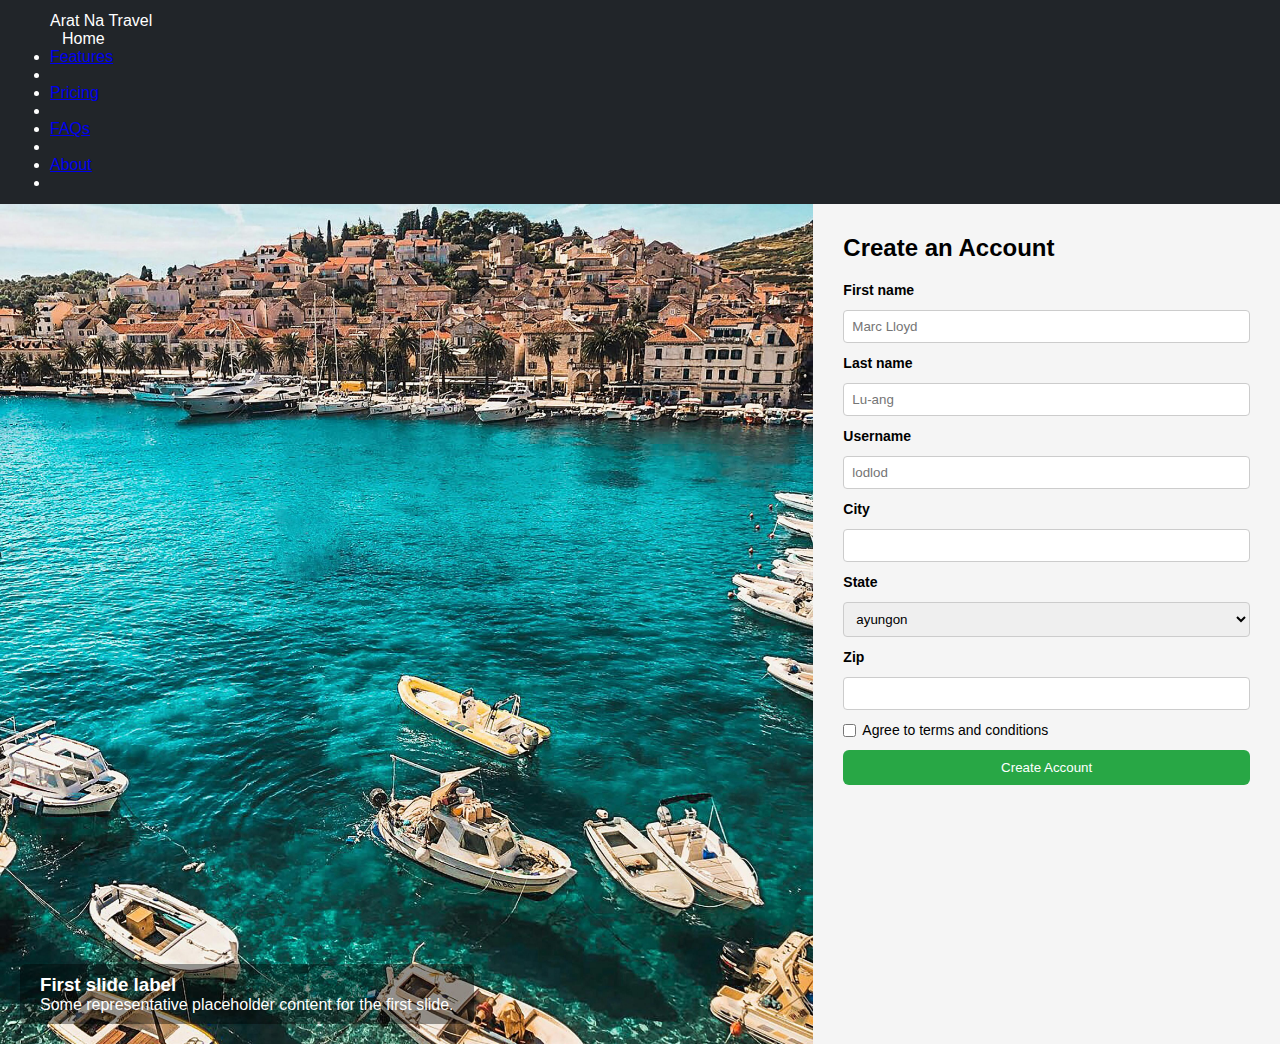
<file: prelim/index.html>
<!DOCTYPE html>
<html lang="en">
<head>
    <meta charset="UTF-8">
    <meta name="viewport" content="width=device-width, initial-scale=1.0">
    <link rel="stylesheet" href="style.css">
    <title>Arat Na Travel</title>
</head>
<body>
    
    <nav class="navbar">
    <div class="arat">Arat Na Travel<div>
        <ul class="nav-links">
            <li><a href="#" class=" Active">Home</a></ul>
            <li><a href="#">Features</a><Li>
            <li><a href="#">Pricing</a><Li></Li>
            <li><a href="#">FAQs</a><Li></Li>
            <li><a href="#">About</a><Li></Li>
        </ul>
    </nav>

    <div class="container">
        
        <div class="carousel">
            <img src="images/pexels-vince-2265876.jpg" alt="Travel">
            <div class="caption">
                <h3>First slide label</h3>
                <p>Some representative placeholder content for the first slide.</p>
            </div>
        </div>

        <div class="form-container">
            <h2>Create an Account</h2>
            <form>
                <label>First name</label>
                <input type="text" placeholder="Marc Lloyd">

                <label>Last name</label>
                <input type="text" placeholder="Lu-ang">

                <label>Username</label>
                <input type="text" placeholder="lodlod">

                <label>City</label>
                <input type="text">

                <label>State</label>
                <select>
                    <option>ayungon</option>
                    <option>bais</option>
                    <option>dumaguete</option>
                    <option>tanjay</option>
                </select>

                <label>Zip</label>
                <input type="text">

                <div class="terms">
                    <input type="checkbox"> Agree to terms and conditions
                </div>

                <button type="submit">Create Account</button>
            </form>
        </div>
    </div>
</body>
</html>
</file>
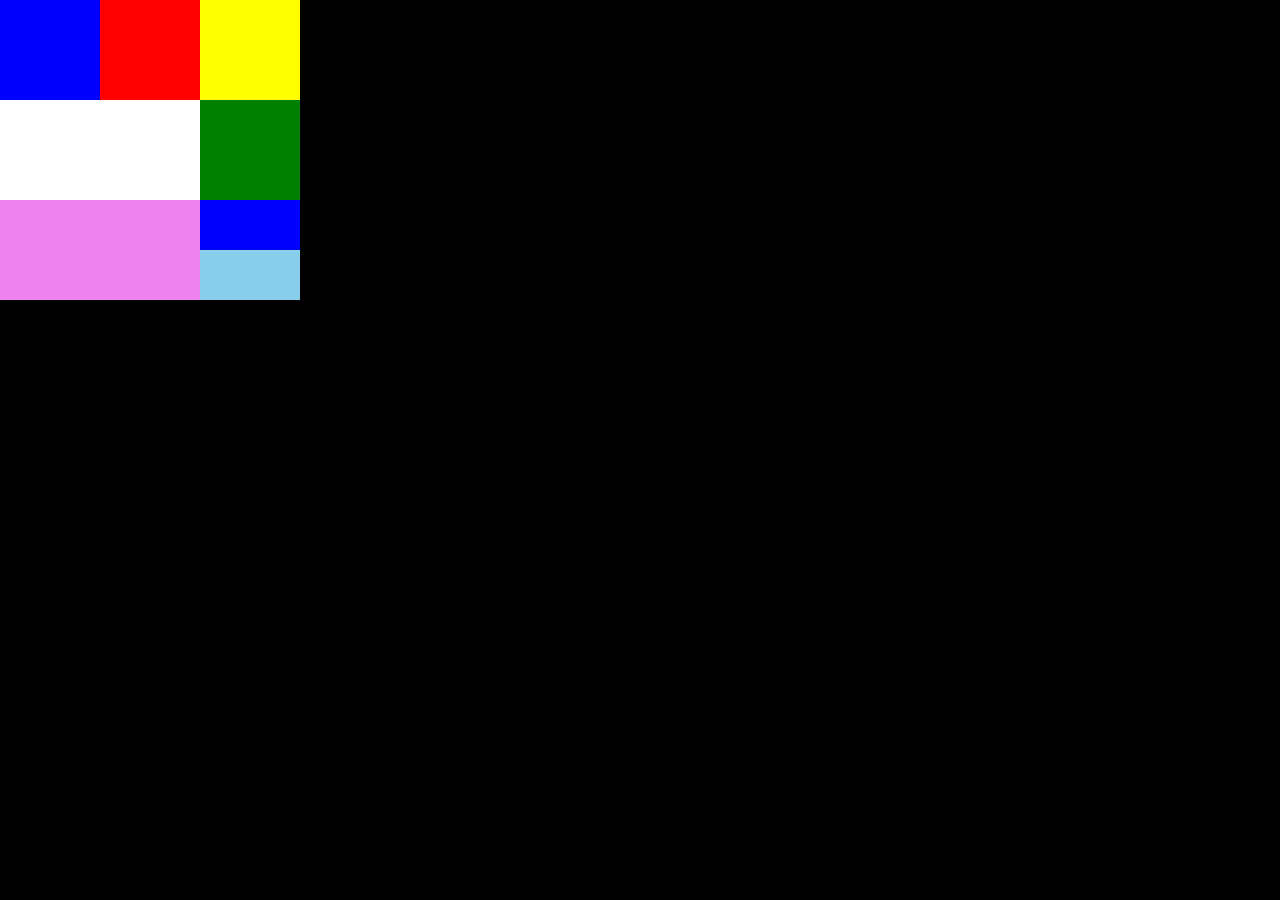
<file: week 4/index.html>
<!DOCTYPE html> 
<html lang="en">
<head>
    <link rel="stylesheet" href="style.css">
    <title>Week 4</title>
</head>
<body>
    

    <div class="wrapper">
        <div class="box1"></div>
        <div class="box2"></div>
        <div class="box3"></div>
    </div>
    
    <div class="wrapper1">
        <div class="box4"></div>
        <div class="box5"></div>
    </div>

    <div class="wrapper2">
        <div class="box6"></div>
        <div>
            <div class="box7"></div>
            <div class="box8"></div>
        </div>
    </div>

</body>
</html>
</file>
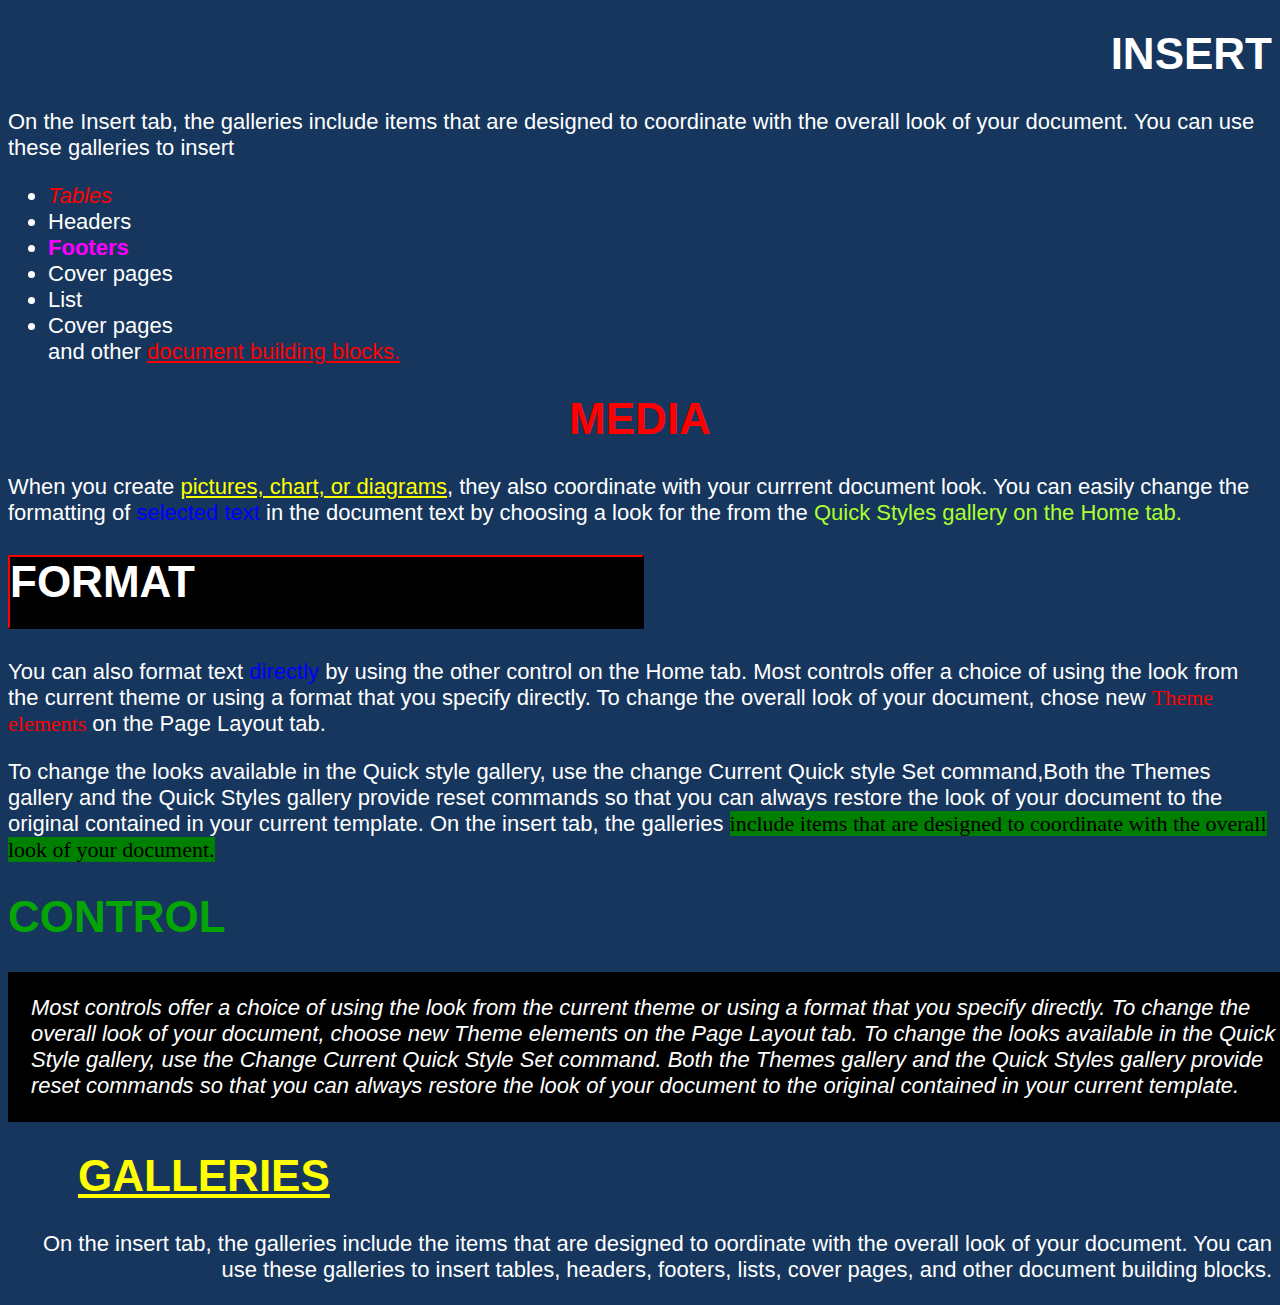
<file: week3/index.html>
<!DOCTYPE html>
<html lang="en">
<head>
    <meta charset="UTF-8">
    <meta name="viewport" content="width=device-width, initial-scale=1.0">
    <link rel="stylesheet" href="style.css">
    <title>Document</title>
</head>
<body>
    <h1 class="insert">INSERT</h1>
    <P>On the Insert tab, the galleries include items that are designed to coordinate with the overall look of your document. You can use these
galleries to insert
</P>
    <ul>
        <li><span class="span1">Tables</span></li>
        <li>Headers</li>
        <li><span class="span2">Footers</span></li>
        <li>Cover pages</li>
        <li>List</li>
        <li>
            Cover pages<br />
            and other
            <span class="color1">document building blocks.</span>
        </li>
    </ul>

    <h1 class="media">MEDIA</h1>
    <p>
        When you create <span class="pic">pictures, chart, or diagrams</span>,
        they also coordinate with your currrent document look. You can easily
        change the formatting of <span class="text">selected text</span> in the
        document text by choosing a look for the from the
        <span class="quick">Quick Styles gallery on the Home tab.</span>
    </p>
    <h1 class="format">FORMAT</h1>
    <p>
        You can also format text <span class="directly">directly</span> by using
        the other control on the Home tab. Most controls offer a choice of using
        the look from the current theme or using a format that you specify
        directly. To change the overall look of your document, chose new
        <span class="theme">Theme elements</span>
        on the Page Layout tab.
    </p>

    <p>
        To change the looks available in the Quick style gallery, use the change
        Current Quick style Set command,Both the Themes gallery and the Quick
        Styles gallery provide reset commands so that you can always restore the
        look of your document to the original contained in your current template.
        On the insert tab, the galleries
        <span class="include"
        >include items that are designed to coordinate with the overall look of
        your document.</span
        >
    </p>

    <h1 class="controls">CONTROL</h1>
    <p class="control">
        Most controls offer a choice of using the look from the current theme or
        using a format that you specify directly. To change the overall look of
        your document, choose new Theme elements on the Page Layout tab. To change
        the looks available in the Quick Style gallery, use the Change Current
        Quick Style Set command. Both the Themes gallery and the Quick Styles
        gallery provide reset commands so that you can always restore the look of
        your document to the original contained in your current template.

    </p>

    <h1 class="galleries">GALLERIES</h1>

    <p class="insert">
        On the insert tab, the galleries include the items that are designed to
        oordinate with the overall look of your document. You can use these
        galleries to insert tables, headers, footers, lists, cover pages, and
        other document building blocks.

    </p>

</body>
</html>
</file>
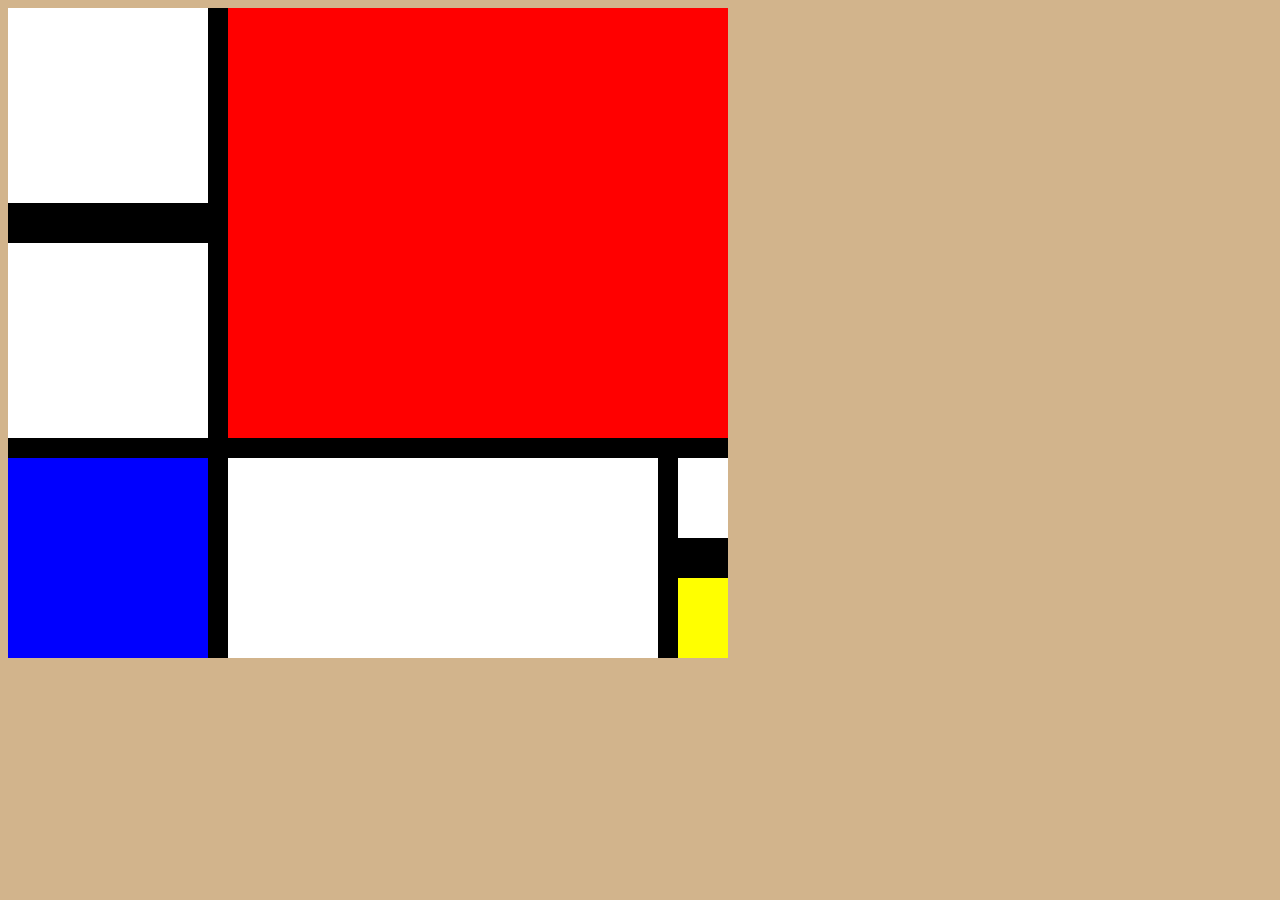
<file: week 4/activity/index.html>
<!DOCTYPE html>
<html lang="en">
<head>
    <link rel="stylesheet" href="style.css">
    <title>Activity</title>
</head>
<body>
    
    <div class="wrapp">
        <div>
            <div class="A"></div>
            <div class="B"></div>
        </div>
        <div class="C"></div>
    </div>

    <div class="wrapp">
        <div class="D"></div>
        <div class="E"></div>
        <div>
            <div class="F"></div>
            <div class="G"></div>
        </div>
    </div>

</body>
</html>
</file>
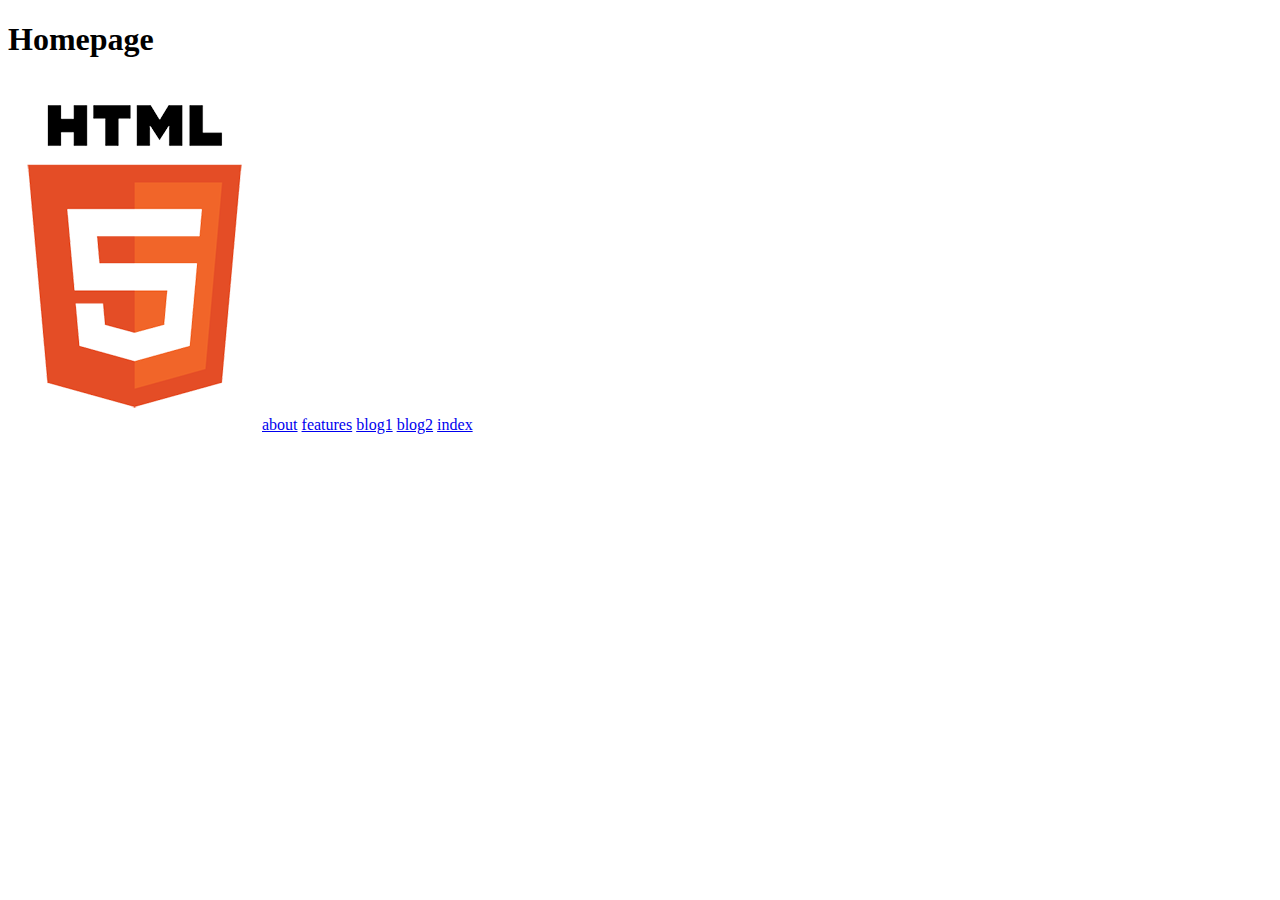
<file: week2/activity/index.html>
<!DOCTYPE html>
<html lang="en">
<head>
    <meta charset="UTF-8">
    <meta name="viewport" content="width=device-width, initial-scale=1.0">
    <title>Homepage</title>
</head>
<body>
    <h1>Homepage</h1>
    <img src="images/html-5-logo.png">
    <a href="subpages/about.html">about</a>
    <a href="subpages/features.html">features</a>
    <a href="subpages/blog/blog1.html">blog1</a>
    <a href="subpages/blog/blog2.html">blog2</a>
    <a href="subpages/blog/index.html">index</a>
  
  
</body>
</html>
</file>
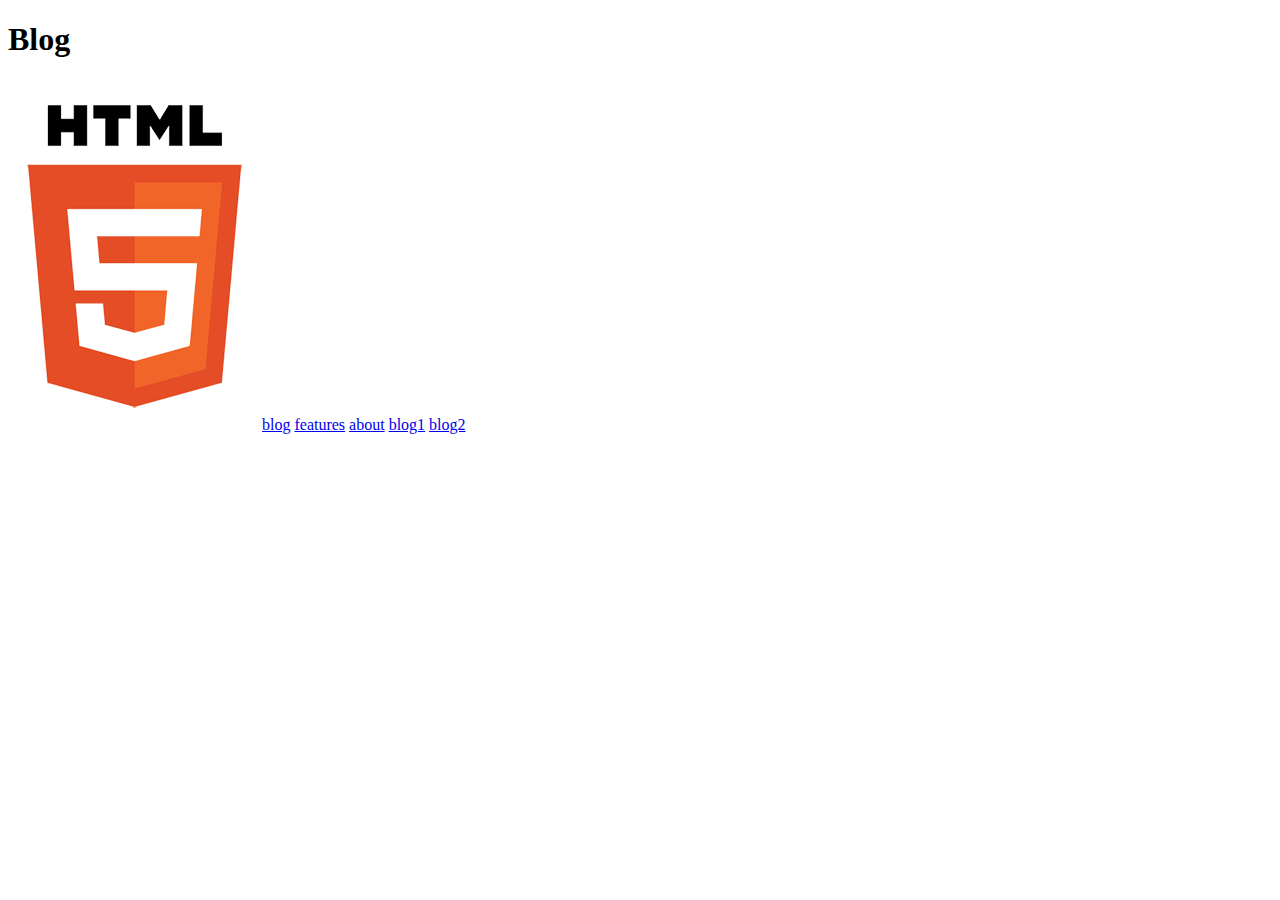
<file: week2/activity/subpages/blog/index.html>
<!DOCTYPE html>
<html lang="en">
<head>
    <meta charset="UTF-8">
    <meta name="viewport" content="width=device-width, initial-scale=1.0">
    <title>Blog</title>
</head>
<body>
    <h1>Blog</h1>
    <img src="../../images/html-5-logo.png" >
    <a href="../../index.html">blog</a>
    <a href="../features.html">features</a>
    <a href="../about.html">about</a>
    <a href="blog1.html">blog1</a>
    <a href="blog2.html">blog2</a>

</body>
</html>
</file>
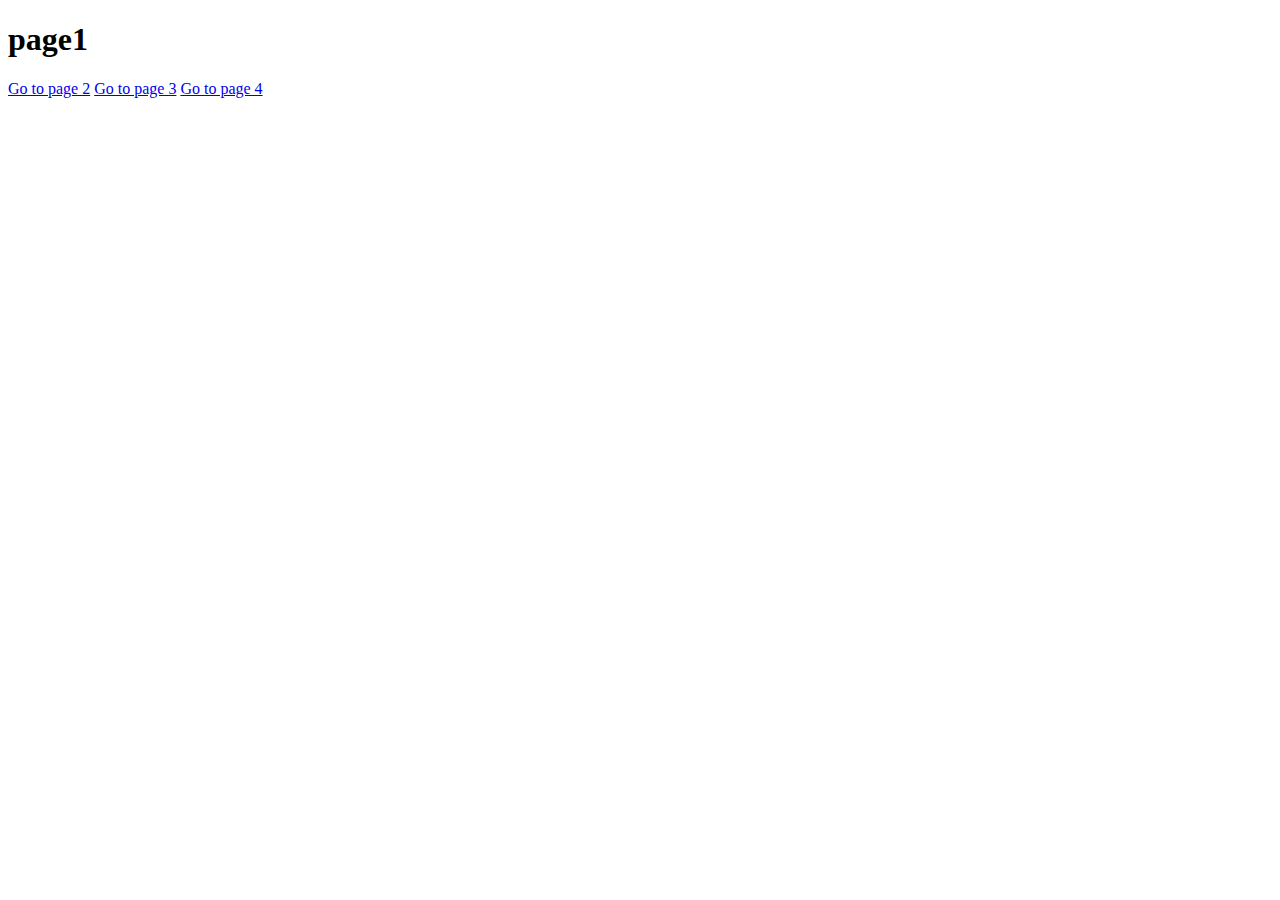
<file: week2/page1.html>
<!DOCTYPE html>
<html lang="en">
<head>
    <meta charset="UTF-8">
    <meta name="viewport" content="width=<>, initial-scale=1.0">
    <title>Document</title>
</head>
<body>
     <h1>page1</h1>
    <a href="page2.html"> Go to page 2</a>
    <a href="page3.html"> Go to page 3</a>
    <a href="sub/page4.html"> Go to page 4</a>
    
</body>

</html>
</file>
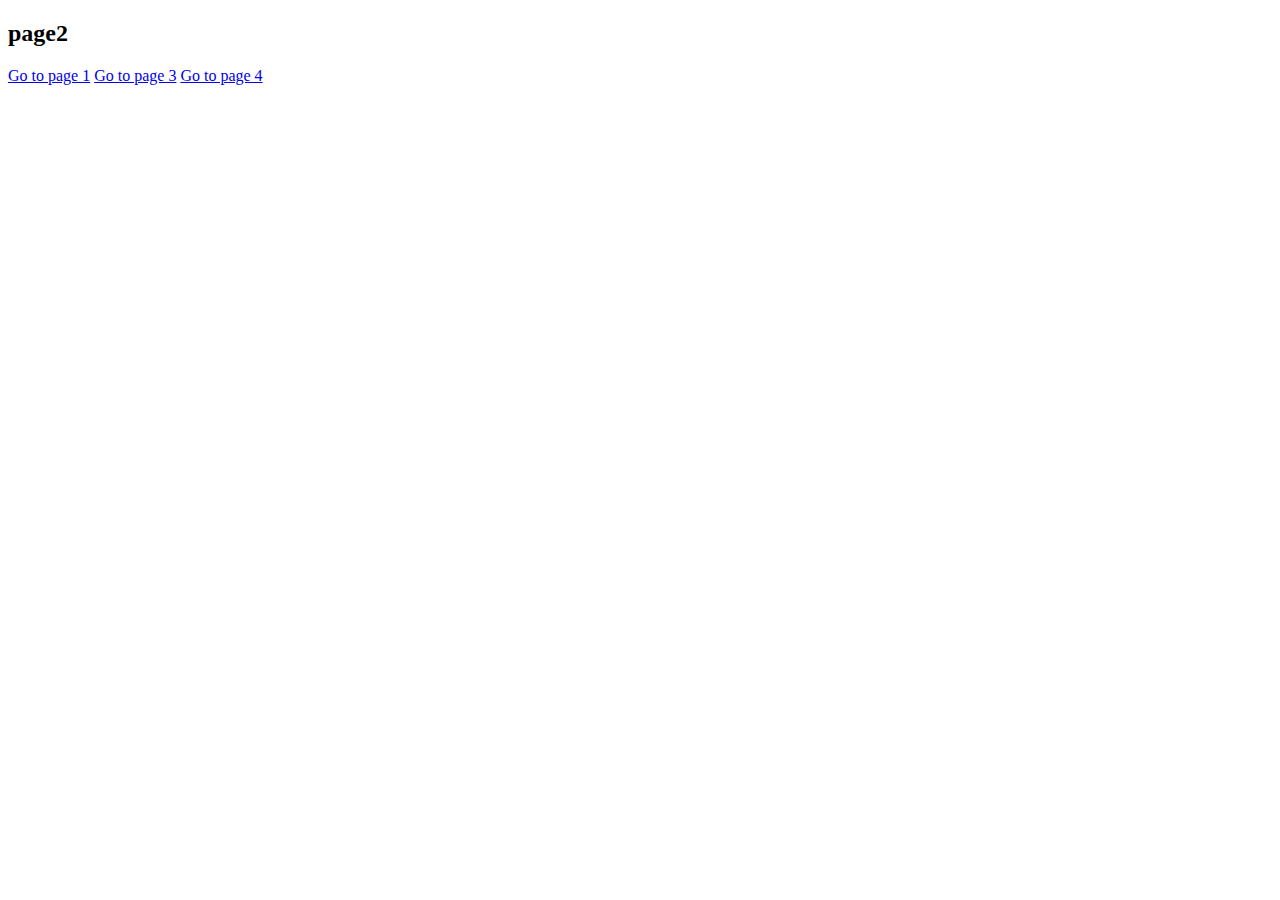
<file: week2/page2.html>
<!DOCTYPE html>
<html lang="en">
<head>
    <meta charset="UTF-8">
    <meta name="viewport" content="width=device-width, initial-scale=1.0">
    <title>Document</title>
</head>
<body>
    <h2>page2</h2>
    <a href="page1.html"> Go to page 1</a>
    <a href="page3.html"> Go to page 3</a>
    <a href="sub/page4.html"> Go to page 4</a>
</body>
</html>
</file>
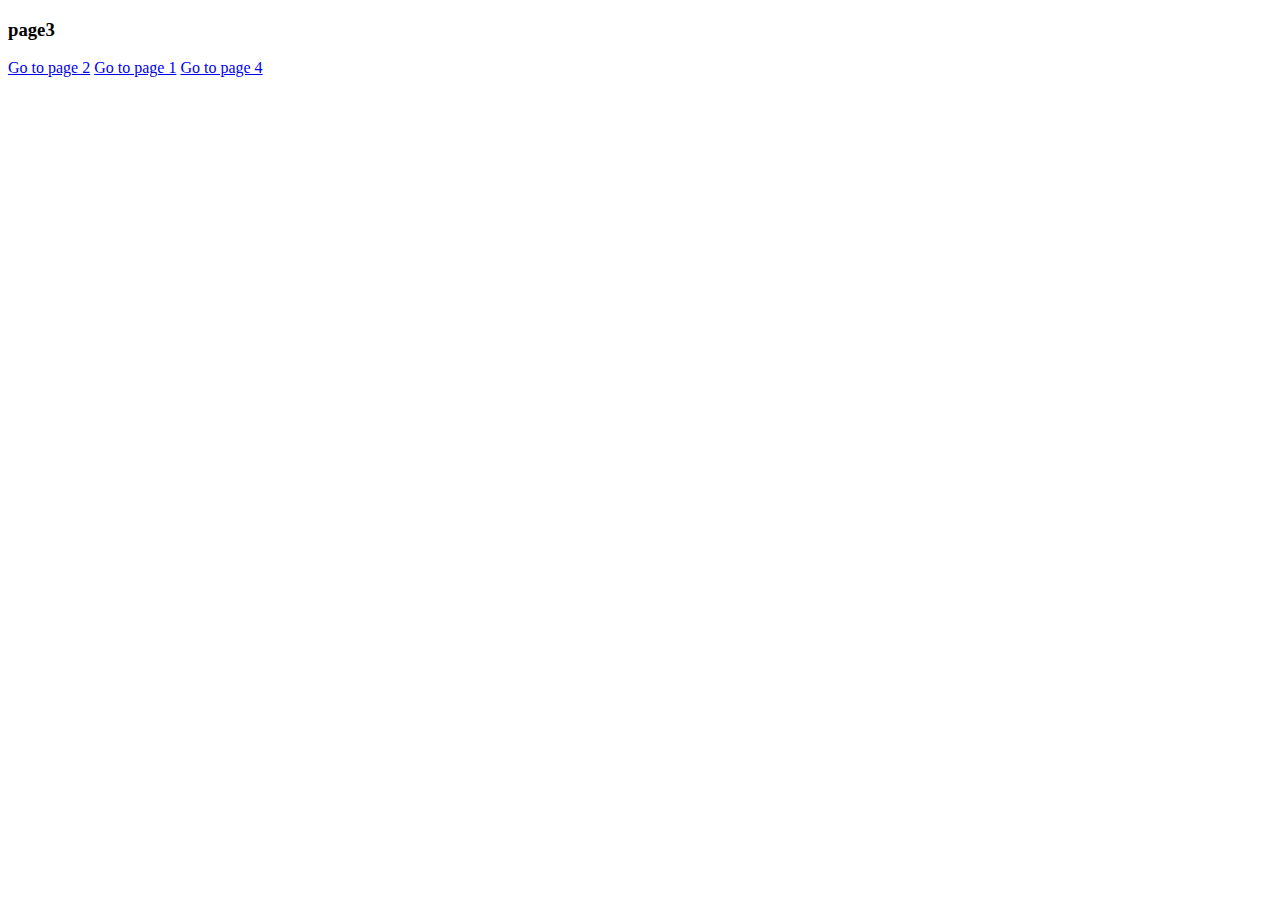
<file: week2/page3.html>
<!DOCTYPE html>
<html lang="en">
<head>
    <meta charset="UTF-8">
    <meta name="viewport" content="width=<>, initial-scale=1.0">
    <title>Document</title>
</head>
<body>
    <h3>page3</h3>
    <a href="page2.html"> Go to page 2</a>
    <a href="page1.html"> Go to page 1</a>
    <a href="sub/page4.html"> Go to page 4</a>
</body>
</html>
</file>
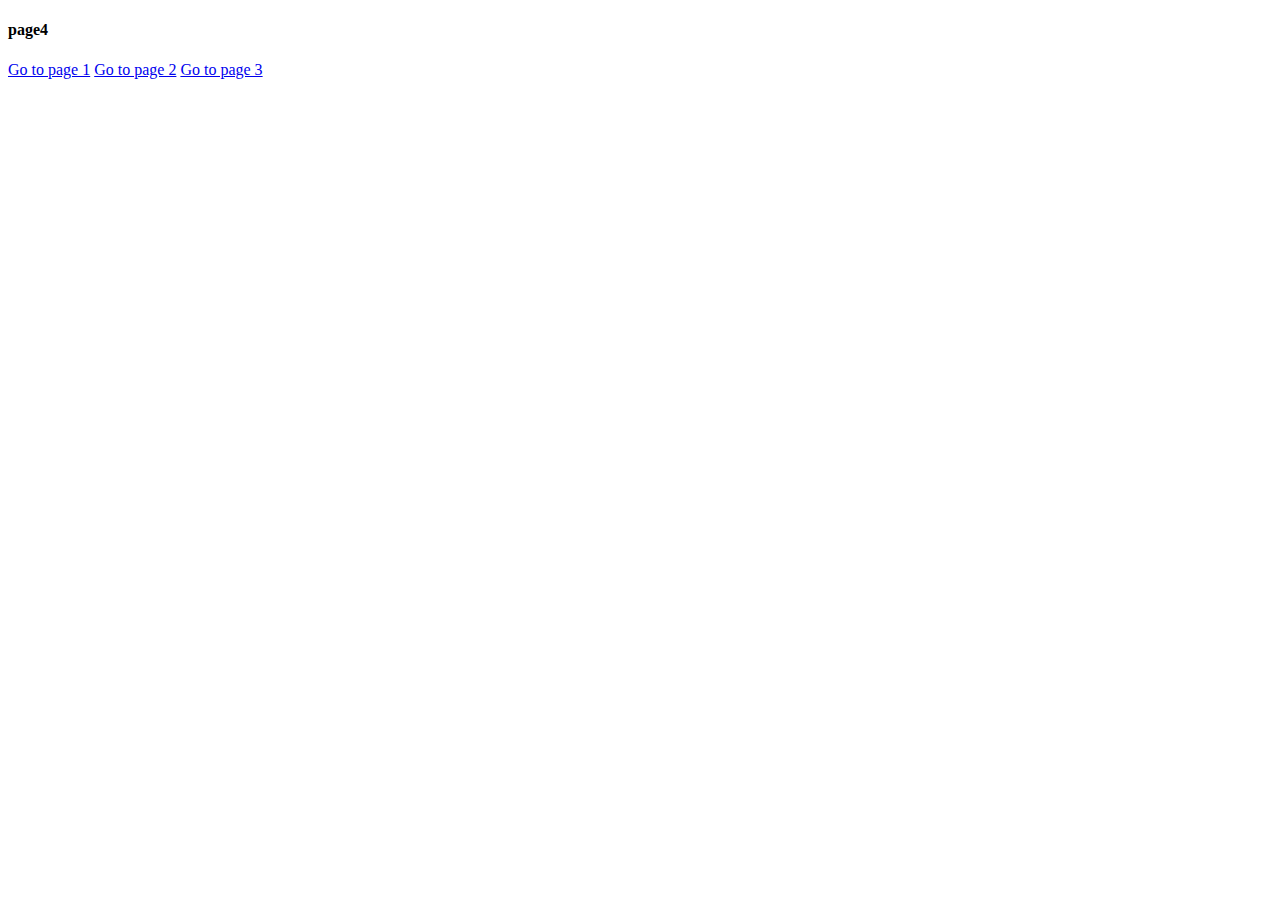
<file: week2/sub/page4.html>
<!DOCTYPE html>
<html lang="en">
<head>
    <meta charset="UTF-8">
    <meta name="viewport" content="width=device-width, initial-scale=1.0">
    <title>Document</title>
</head>
<body>
    <h4>page4</h4>
    <a href="../page1.html"> Go to page 1</a>
    <a href="../page2.html"> Go to page 2</a>
    <a href="../page3.html"> Go to page 3</a>
</body>
</html>
</file>
<file: prelim/style.css>
*{
  margin: 0;
  padding: 0;
  box-sizing: border-box;
  font-family: Arial, sans-serif;
}

/* Navbar */
.navbar {
  display: flex;
  justify-content: space-between;
  align-items: center;
  background: #212529;
  padding: 12px 50px;   
  color: #fff;
}

.logo {
  font-size: 18px;
  font-weight: bold;
}

.nav-links {
  list-style: none;
  display: flex;
  gap: 20px;
}

.nav-links a {
  text-decoration: none;
  color: #fff;
  padding: 6px 12px;
  border-radius: 4px;
}

.nav-links a.active,
.nav-links a:hover {
  background: #28a745; /* Green highlight */
}

/* Container Layout */
.container {
  display: flex;
  height: calc(100vh - 60px);
}

/* Left side (carousel) */
.carousel {
  flex: 2;
  position: relative;
}

.carousel img {
  width: 100%;
  height: 100%;
  object-fit: cover;
}

.caption {
  position: absolute;
  bottom: 20px;
  left: 20px;
  color: #fff;
  background: rgba(0,0,0,0.4);
  padding: 10px 20px;
  border-radius: 6px;
}

/* Right side (form) */
.form-container {
  flex: 1;
  background: #f5f5f5;
  padding: 30px;
}

.form-container h2 {
  margin-bottom: 20px;
}

form {
  display: flex;
  flex-direction: column;
  gap: 12px;
}

form label {
  font-size: 14px;
  font-weight: bold;
}

form input,
form select {
  padding: 8px;
  border: 1px solid #ccc;
  border-radius: 4px;
}

.terms {
  display: flex;
  align-items: center;
  gap: 6px;
  font-size: 14px;
}

button {
  background: #28a745;
  color: #fff;
  border: none;
  padding: 10px;
  border-radius: 6px;
  cursor: pointer;
}

button:hover {
  background: #218838;
}
</file>
<file: week 4/style.css>
*{
    padding:0;
    margin:0;
}
body {
    background-color: black;
}


.wrapper {
    display: flex;
    
}
.box1 {
    background-color: blue;
    width: 100px;
    height: 100px;
}
.box2 {

    background-color: red;
    width: 100px;
    height: 100px;
}
.box3 {
    background-color: yellow;
    width: 100px;
    height: 100px;
}


.wrapper1 {
    display: flex;
}
.box4 {
    background-color: white;
    width: 200px;
    height: 100px;
}
.box5 {
    background-color: green;
    width: 100px;
    height: 100px;
}

.wrapper2 {
    display: flex;
}
.box6 {
    background-color: violet;
    width: 200px;
    height: 100px;
}

.wrapper2 {
    display: flex;
}
.box7 {
    background-color:blue;
    width: 100px;
    height: 50px;
}
.box8 {
    background-color: skyblue;
    width: 100px;
    height: 50px;
}
</file>
<file: week3/style.css>
body{
    background-color: #16365d;
    font-family: arial;
    font-size: 22px;
    color: white;
}
.insert1 {
    margin-left: 90%;
    color: white;
}
.color1{
    color: red;
    text-decoration: underline;
}
.footers{
    color: purple;
}
.media{
    text-align: center;
    color: red;
}
.pic{
    color: yellow;
    text-decoration: underline;
}
.text{
    color: blue;
}
.quick{
    color: greenyellow;
}
.format{
    border:2px solid black;
    width: 50%;
    padding-bottom: 20px;
    color: white;
    background: black;
    border-top:2px solid red;
    border-left:2px solid red;
    font-family: sans-serif;
}
.directly{
    color: blue;
}
.theme{
    color: red;
    font-family: bold;
}
.include{
    color: black;
    background-color: green;
    font-family: bold;
}
.controls{
    color: rgb(4, 165, 4);
}
.control{
    border: 3px solid black;
    width: 99%;
    padding: 20px;
    background-color: black;
    color: white;
    font-style: italic;
}
.galleries{
    color: yellow;
    margin-left: 70px;
    text-decoration: underline;
}
.insert{
    color: white;
    font-family: arial;
    text-align: right;
}
.red{
    color: white;
    font-family: arial;
}
.span1{
    color: red;
    font-style: italic;
}
.span2{
    color: magenta;
    font-weight: 600;
}
</file>
<file: week 4/activity/style.css>
body {
    background-color: tan;
}

.wrapp {
    display: flex;
}
.A {
    background-color: white;
    width: 200px;
    height: 195px;
    border-right: 20px solid black;
    border-bottom: 20px solid black;
}
.B {
    background-color: white;
    width: 200px;
    height: 195px;
    border-right: 20px solid black;
    border-top: 20px solid black;
    border-bottom: 20px solid;
}
.C {
    background-color: red;
    width: 500px;
    height: 430px;
    border-bottom: 20px solid black;
}

.D {
    background-color: blue;
    width: 200px;
    height: 200px;
    border-right: 20px solid black;
}
.E {
    background-color: white;
    width: 430px;
    height: 200px;
}

.F{
    background-color: white;
    width: 50px;
    height: 80px;
    border-left: 20px solid black;
    border-bottom: 20px solid black;
}
.G {
    background-color: yellow;
    width: 50px;
    height: 80px;
    border-left: 20px solid black;
    border-top: 20px solid black;
}
</file>
